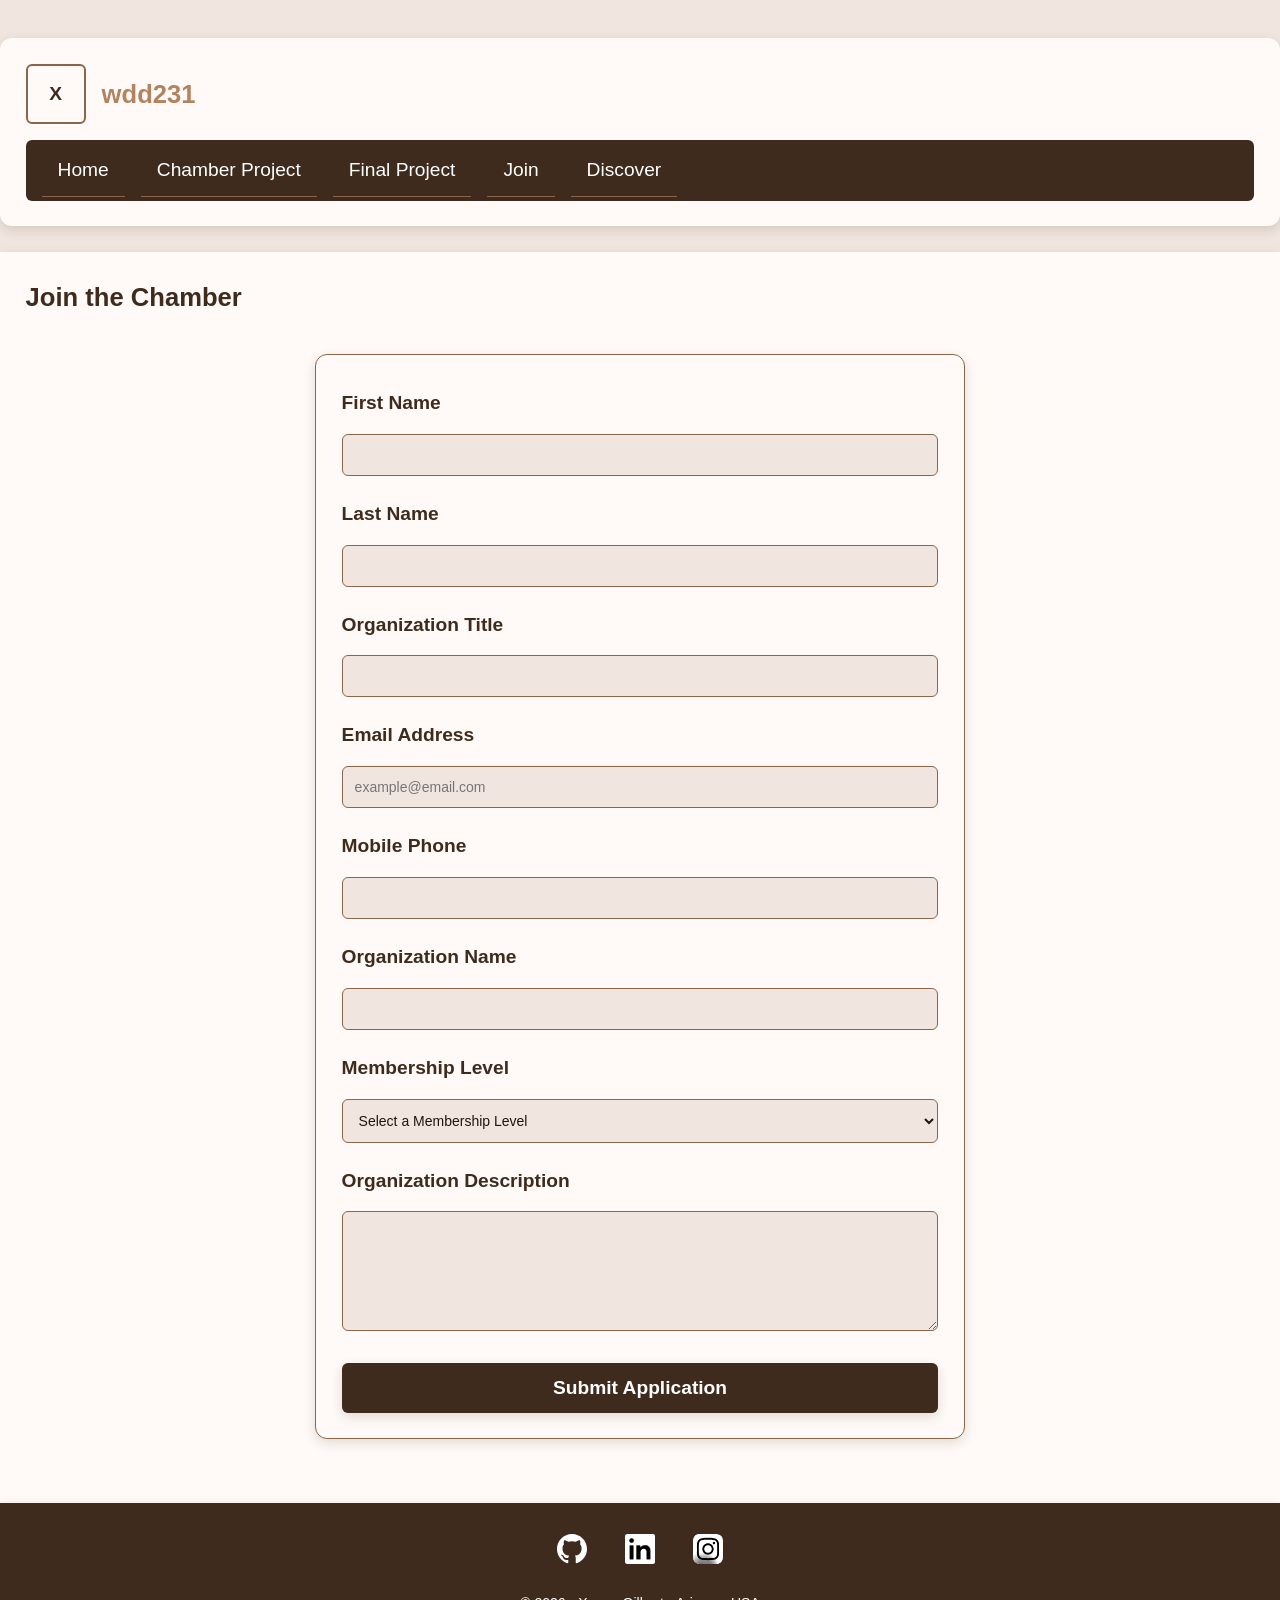
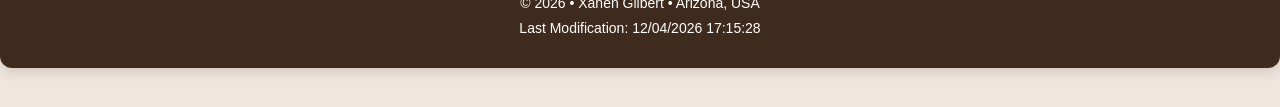
<file: chamber/join.html>
<!DOCTYPE html>
<html lang="en">
<head>
    <meta charset="UTF-8">
    <meta name="viewport" content="width=device-width, initial-scale=1.0">
    <link rel="preconnect" href="https://fonts.googleapis.com">
    <link rel="preconnect" href="https://fonts.gstatic.com" crossorigin>
    <link href="https://fonts.googleapis.com/css2?family=Oswald:wght@200..700&family=Roboto+Mono:ital,wght@0,100..700;1,100..700&display=swap" rel="stylesheet">
    <meta name="description" content="This is the index.html file for the WDD231 project. It contains the basic structure of the website, including the header, main content, and footer.">
    <link rel="stylesheet" href="styles/directory-large.css">
    <link rel="stylesheet" href="styles/index_chamber.css">
    <meta name="author" content="Xane Gilbert">
    <link rel="icon" href="images/favicon.ico">
    <script src="scripts/weather.js" defer></script>
    <script src="../scripts/base.js" defer></script>
    <script src="scripts/directory.js" defer></script>
    <script src="scripts/spotlight.js" defer></script>
    <script src="scripts/join.js" defer></script>
    <meta property="og:title" content="Chamber Project Directory for Local Businesses">
    <meta property="og:description" content="Explore local businesses, events, weather updates, and community resources in this chamber directory project.">
    <meta property="og:url" content="https://xanamal/chamber/directory.html">
    <meta property="og:image" content="https://xanamal.github.io/wdd231/chamber/images/chamber-preview.jpg">

    <title>Join and Support the Chamber</title>
</head>
<body>
    
    <header>

        <div class="site-branding">
            <div class="logo">X</div>
            <span>wdd231</span>
        </div>


        <nav id="navigation">
            <button id="menu" aria-label="Open navigation"></button>
            <ul>
                <li><a href="index.html">Home</a></li>
                <li><a href="directory.html">Chamber Project</a></li>
                <li><a href="#">Final Project</a></li>
                <li><a href="join.html">Join</a></li>
                <li><a href="discover.html">Discover</a></li>
            </ul>
        </nav>
    </header>



    <main>
        <h1>Join the Chamber</h1>

    <form method="get" action="thankyou.html">

        <label for="fname">First Name</label>
        <input
            type="text"
            id="fname"
            name="fname"
            title="Enter your first name using at least two letters, spaces, or hyphens."
            autocomplete="given-name"
            required
        >

        <label for="lname">Last Name</label>
        <input
            type="text"
            id="lname"
            name="lname"
            title="Enter your last name using at least two letters, spaces, or hyphens."
            autocomplete="family-name"
            required
        >

        <label for="orgtitle">Organization Title</label>
        <input
            type="text"
            id="orgtitle"
            name="orgtitle"
            autocomplete="organization-title"
            title="Enter your organization title using at least seven letters, spaces, or hyphens."
            pattern="[A-Za-z\s\-]{7,}"
        >

        <label for="email">Email Address</label>
        <input
            type="email"
            id="email"
            name="email"
            autocomplete="email"
            title="Enter a valid email address."
            placeholder="example@email.com"
            required
        >

        <label for="phone">Mobile Phone</label>
        <input
            type="tel"
            id="phone"
            name="phone"
            autocomplete="tel"
            title="Enter a valid mobile phone number."
            required
        >

        <label for="orgname">Organization Name</label>
        <input
            type="text"
            id="orgname"
            name="orgname"
            title="Enter your organization name using at least two letters, spaces, or hyphens."
            autocomplete="organization"
            required
        >

        <label for="membership">Membership Level</label>
        <select id="membership" name="membership" required>
            <option value="">Select a Membership Level</option>
            <option value="np">NP Membership</option>
            <option value="bronze">Bronze Membership</option>
            <option value="silver">Silver Membership</option>
            <option value="gold">Gold Membership</option>
        </select>

        <label for="description">Organization Description</label>
        <textarea
            id="description"
            name="description"
            rows="5"
            title="Describe your organization."
        ></textarea>

        <input
            type="hidden"
            id="timestamp"
            name="timestamp"
            value=""
        >

        <button type="submit">Submit Application</button>

    </form>

    </main>




    <footer>
        <div class="socials">
            <a href="https://github.com/xanamal" target="_blank">
            <img src="../images/github_logo.svg" alt="GitHub Icon">
        </a>

        <a href="www.linkedin.com/in/xanen-gilbert-a3b019311" target="_blank">
            <img src="../images/linkedin.webp" alt="LinkedIn Icon">
        </a>

        <a href="https://www.instagram.com/xanen_gilbert/" target="_blank">
            <img src="../images/insta_logo.svg" alt="Instagram Icon">
        </a>
        </div>

        <p>&copy; <span id="currentyear"></span> • Xanen Gilbert • Arizona, USA</p>
        <p>Last Modification: <span id="lastModified"></span></p>
    </footer>

</body>
</html>
</file>
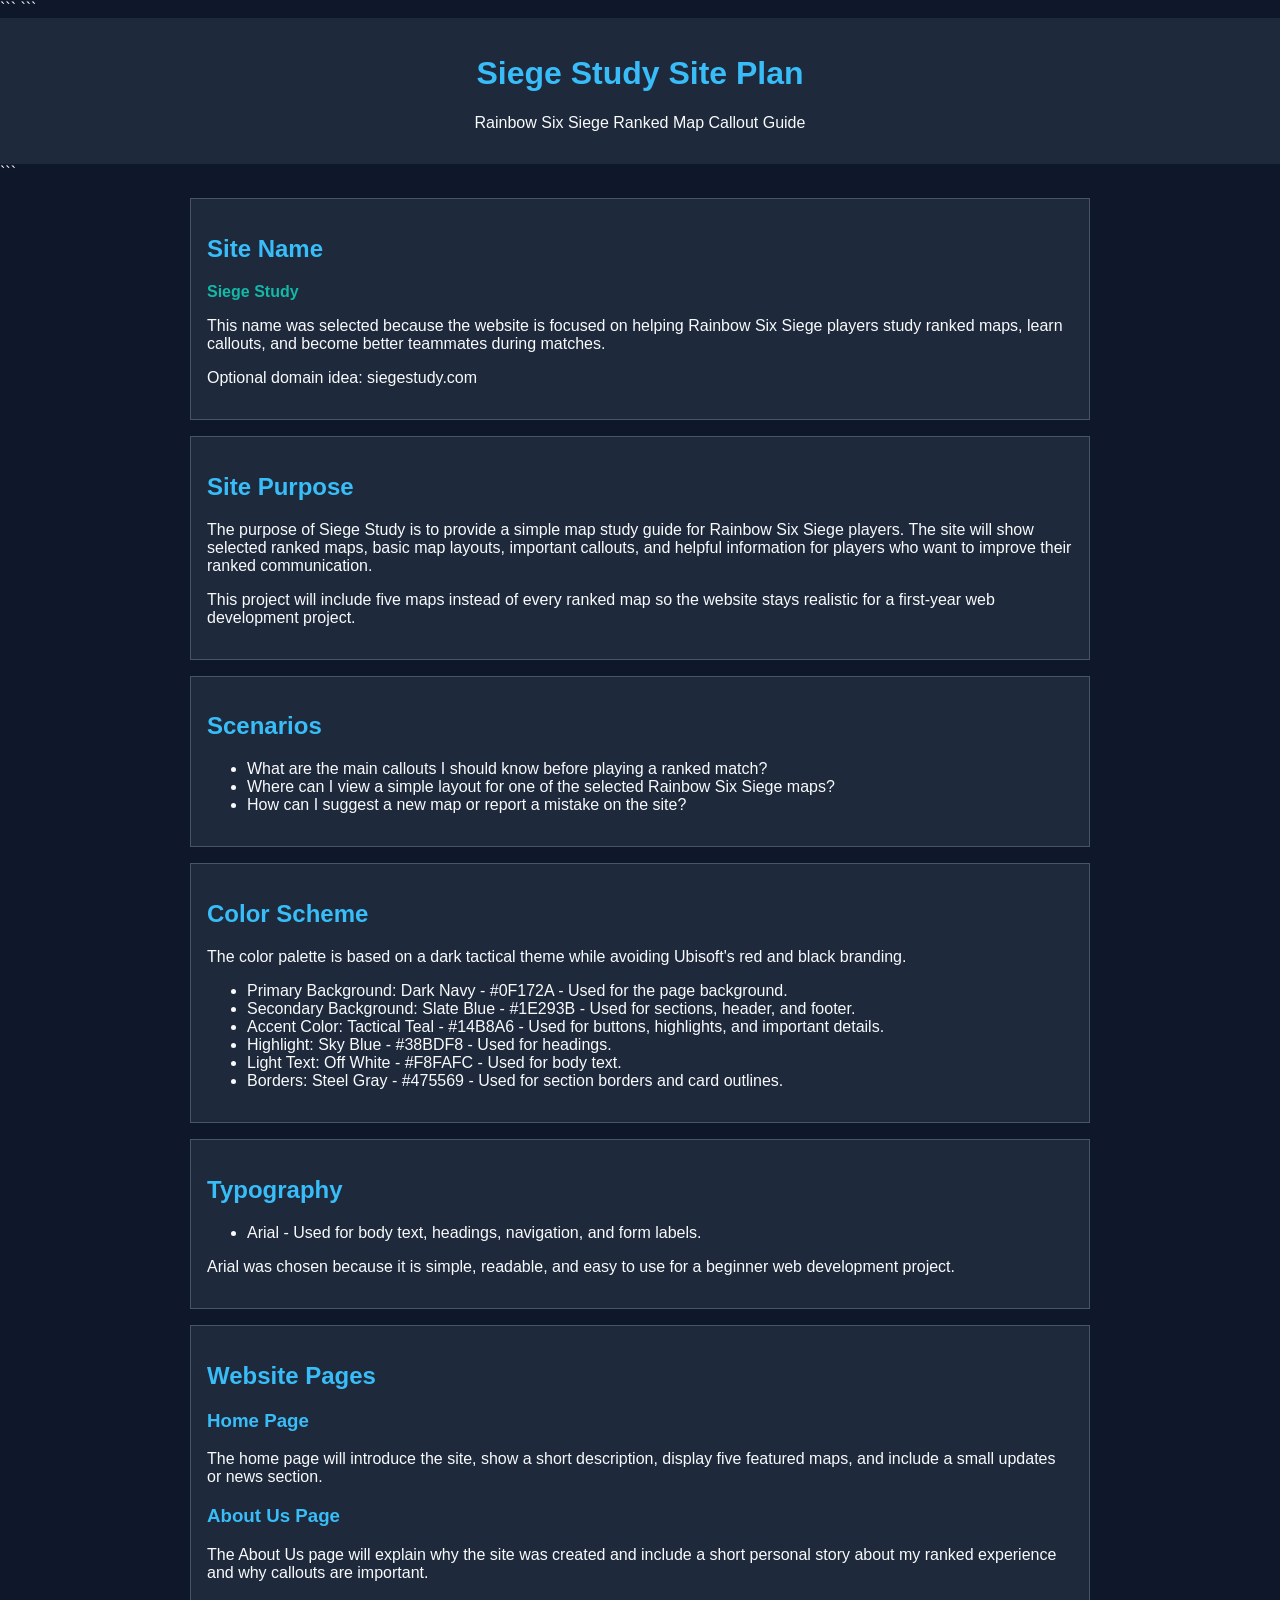
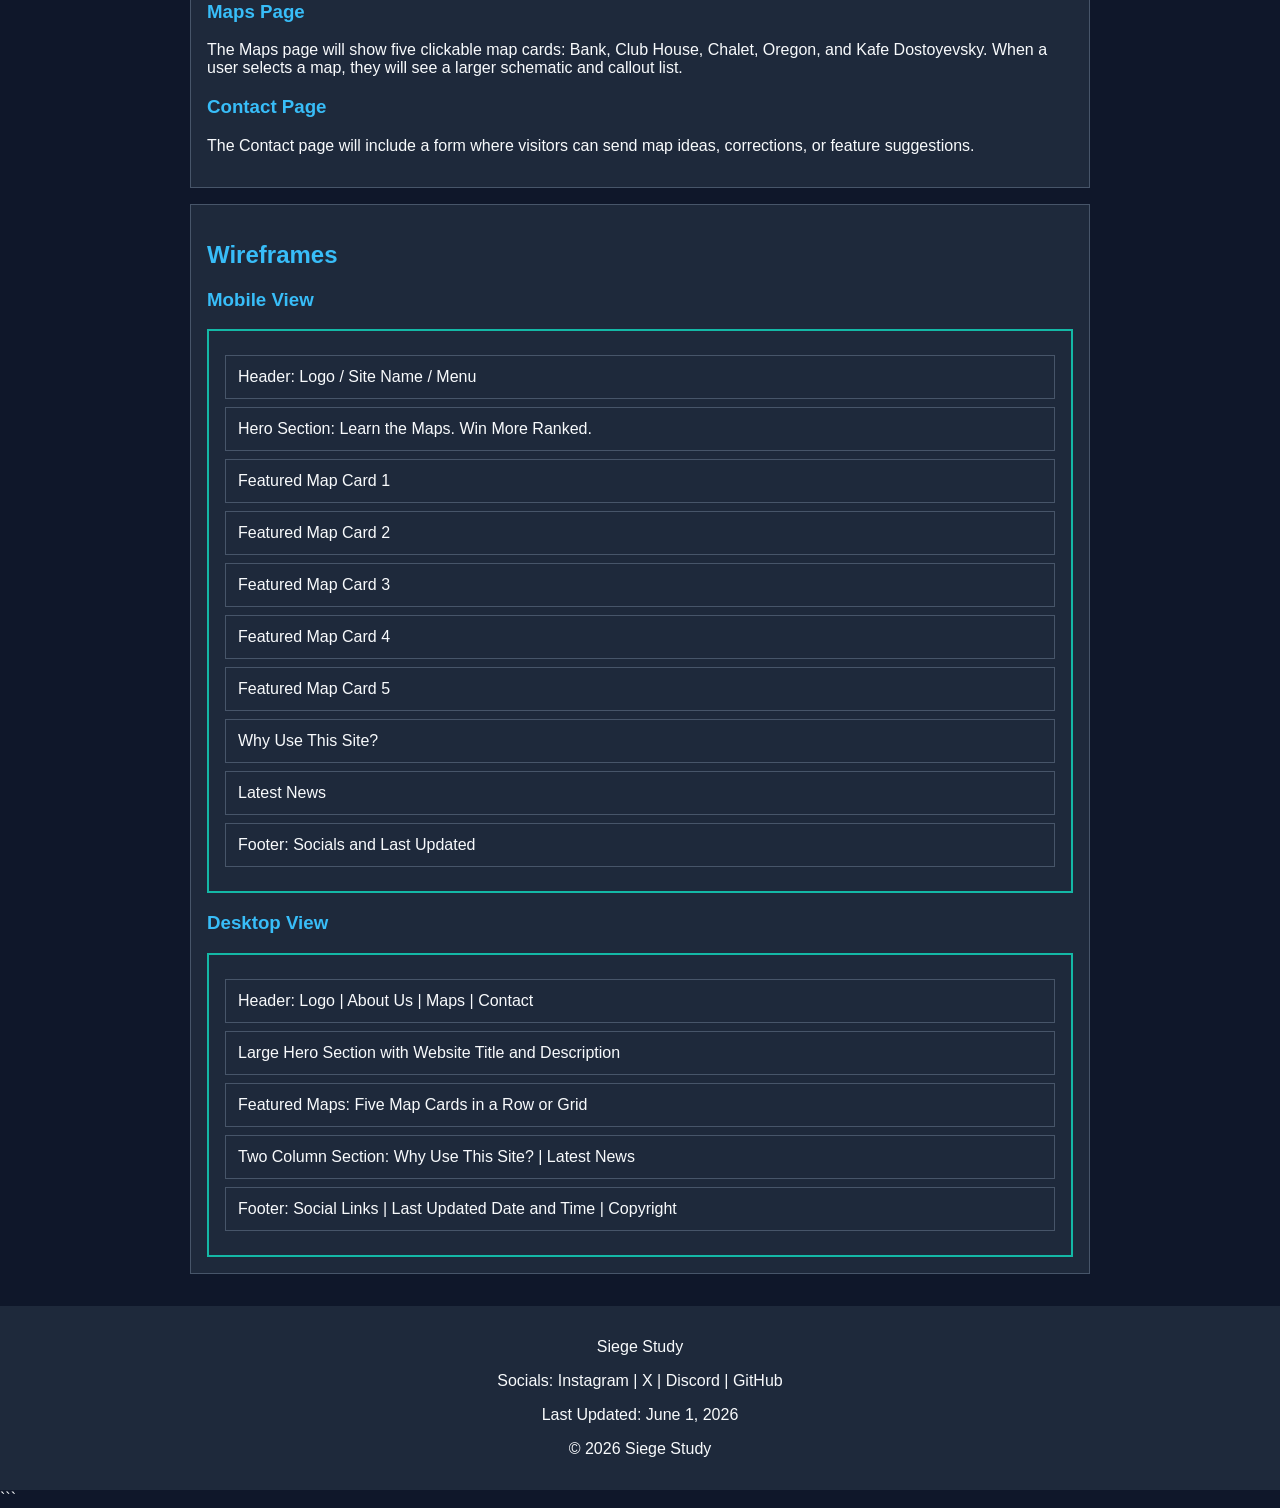
<file: final/site_plan.html>
<!DOCTYPE html>

<html lang="en">
<head>
    <meta charset="UTF-8">
    <meta name="viewport" content="width=device-width, initial-scale=1.0">
    <title>Siege Study Site Plan</title>

```
<style>
    body {
        font-family: Arial, sans-serif;
        background-color: #0F172A;
        color: #F8FAFC;
        margin: 0;
        padding: 0;
    }

    header, footer {
        background-color: #1E293B;
        padding: 1rem;
        text-align: center;
    }

    main {
        padding: 1rem;
        max-width: 900px;
        margin: 0 auto;
    }

    section {
        border: 1px solid #475569;
        margin-bottom: 1rem;
        padding: 1rem;
        background-color: #1E293B;
    }

    h1, h2, h3 {
        color: #38BDF8;
    }

    .accent {
        color: #14B8A6;
        font-weight: bold;
    }

    .wireframe {
        border: 2px solid #14B8A6;
        padding: 1rem;
        margin-top: 1rem;
    }

    .box {
        border: 1px solid #475569;
        padding: .75rem;
        margin: .5rem 0;
    }
</style>
```

</head>

<body>
    <header>
        <h1>Siege Study Site Plan</h1>
        <p>Rainbow Six Siege Ranked Map Callout Guide</p>
    </header>

```
<main>
    <section>
        <h2>Site Name</h2>
        <p><span class="accent">Siege Study</span></p>
        <p>
            This name was selected because the website is focused on helping Rainbow Six Siege players study ranked maps,
            learn callouts, and become better teammates during matches.
        </p>
        <p>Optional domain idea: siegestudy.com</p>
    </section>

    <section>
        <h2>Site Purpose</h2>
        <p>
            The purpose of Siege Study is to provide a simple map study guide for Rainbow Six Siege players.
            The site will show selected ranked maps, basic map layouts, important callouts, and helpful information
            for players who want to improve their ranked communication.
        </p>
        <p>
            This project will include five maps instead of every ranked map so the website stays realistic for a
            first-year web development project.
        </p>
    </section>

    <section>
        <h2>Scenarios</h2>
        <ul>
            <li>What are the main callouts I should know before playing a ranked match?</li>
            <li>Where can I view a simple layout for one of the selected Rainbow Six Siege maps?</li>
            <li>How can I suggest a new map or report a mistake on the site?</li>
        </ul>
    </section>

    <section>
        <h2>Color Scheme</h2>
        <p>The color palette is based on a dark tactical theme while avoiding Ubisoft's red and black branding.</p>
        <ul>
            <li>Primary Background: Dark Navy - #0F172A - Used for the page background.</li>
            <li>Secondary Background: Slate Blue - #1E293B - Used for sections, header, and footer.</li>
            <li>Accent Color: Tactical Teal - #14B8A6 - Used for buttons, highlights, and important details.</li>
            <li>Highlight: Sky Blue - #38BDF8 - Used for headings.</li>
            <li>Light Text: Off White - #F8FAFC - Used for body text.</li>
            <li>Borders: Steel Gray - #475569 - Used for section borders and card outlines.</li>
        </ul>
    </section>

    <section>
        <h2>Typography</h2>
        <ul>
            <li>Arial - Used for body text, headings, navigation, and form labels.</li>
        </ul>
        <p>
            Arial was chosen because it is simple, readable, and easy to use for a beginner web development project.
        </p>
    </section>

    <section>
        <h2>Website Pages</h2>

        <h3>Home Page</h3>
        <p>
            The home page will introduce the site, show a short description, display five featured maps,
            and include a small updates or news section.
        </p>

        <h3>About Us Page</h3>
        <p>
            The About Us page will explain why the site was created and include a short personal story about my
            ranked experience and why callouts are important.
        </p>

        <h3>Maps Page</h3>
        <p>
            The Maps page will show five clickable map cards: Bank, Club House, Chalet, Oregon, and Kafe Dostoyevsky.
            When a user selects a map, they will see a larger schematic and callout list.
        </p>

        <h3>Contact Page</h3>
        <p>
            The Contact page will include a form where visitors can send map ideas, corrections, or feature suggestions.
        </p>
    </section>

    <section>
        <h2>Wireframes</h2>

        <h3>Mobile View</h3>
        <div class="wireframe">
            <div class="box">Header: Logo / Site Name / Menu</div>
            <div class="box">Hero Section: Learn the Maps. Win More Ranked.</div>
            <div class="box">Featured Map Card 1</div>
            <div class="box">Featured Map Card 2</div>
            <div class="box">Featured Map Card 3</div>
            <div class="box">Featured Map Card 4</div>
            <div class="box">Featured Map Card 5</div>
            <div class="box">Why Use This Site?</div>
            <div class="box">Latest News</div>
            <div class="box">Footer: Socials and Last Updated</div>
        </div>

        <h3>Desktop View</h3>
        <div class="wireframe">
            <div class="box">Header: Logo | About Us | Maps | Contact</div>
            <div class="box">Large Hero Section with Website Title and Description</div>
            <div class="box">Featured Maps: Five Map Cards in a Row or Grid</div>
            <div class="box">Two Column Section: Why Use This Site? | Latest News</div>
            <div class="box">Footer: Social Links | Last Updated Date and Time | Copyright</div>
        </div>
    </section>
</main>

<footer>
    <p>Siege Study</p>
    <p>Socials: Instagram | X | Discord | GitHub</p>
    <p>Last Updated: June 1, 2026</p>
    <p>&copy; 2026 Siege Study</p>
</footer>
```

</body>
</html>
</file>
<file: chamber/styles/directory-large.css>
@media (min-width: 700px) {
  #menu {
    display: none;
  }

  #navigation {
    display: flex;
    flex-direction: row;
  }

  .home-grid {
    grid-template-columns: 2fr 1fr;
  }

  .course-buttons {
    grid-template-columns: repeat(3, 1fr);
  }

  .course-list {
    grid-template-columns: repeat(3, 1fr);
  }
}
</file>
<file: chamber/styles/index_chamber.css>
/*=================
    CSS Variables / Color Theme
=================*/
:root {
  --color-dark: #3f2b1d;
  --color-primary: #b2835e;
  --color-secondary: #c19c7e;
  --color-accent: #d1b59e;
  --color-soft: #e0cdbf;
  --color-light: #f0e6df;

  --color-text: #1f160f;
  --color-text-light: #ffffff;
  --color-card: #fffaf7;
  --color-border: #8a6549;

  --max-width: 1100px;

  --space-xs: clamp(0.35rem, 1vw, 0.5rem);
  --space-sm: clamp(0.5rem, 1.5vw, 1rem);
  --space-md: clamp(1rem, 2vw, 2rem);
  --space-lg: clamp(2rem, 3vw, 3rem);

  --font-small: clamp(0.875rem, 1vw, 1rem);
  --font-medium: clamp(1rem, 1.5vw, 1.25rem);
  --font-large: clamp(1.25rem, 2vw, 2rem);
  --font-xlarge: clamp(1.5rem, 3vw, 3rem);

  --radius-sm: 6px;
  --radius-md: 12px;

  --shadow-soft: 0 4px 12px rgba(63, 43, 29, 0.15);

}


/*=================
    Global Styles
=================*/

*{
    box-sizing: border-box;
}

body {
    margin: 0;
    background-color: var(--color-light);
    font-family: Arial, Helvetica, sans-serif;
    color: var(--color-text);
    font-size: var(--font-medium);
    line-height: 1.5;

    min-height: 100vh;
    display: flex;
    flex-direction: column;
}

header,
main,
footer {
    width: 100%;
    margin: 0 auto;
    padding-inline: 1rem;
}

/*=================
    Header Styles
=================*/


header {
    margin-top: var(--space-lg);
    background: var(--color-card);
    padding: var(--space-md);
    border-radius: var(--radius-md); 
    box-shadow: var(--shadow-soft);
}

.site-branding {
    display: flex;
    align-items: center;
    gap: var(--space-sm);
}

.logo {
    width: clamp(40px, 5vw, 60px);
    height: clamp(40px, 5vw, 60px);
    border: 2px solid var(--color-border);
    display: grid;
    place-items: center;
    font-weight: bold;
    color: var(--color-dark);
    border-radius: var(--radius-sm);
}

.site-branding span {
    font-size: var(--font-large);
    font-weight: 700;
    color: var(--color-primary);
}

/*=================
    Navigation Styles
=================*/

#menu {
    margin-left: auto;
    background: var(--color-dark);
    color: var(--color-text-light);
    border: none;
    padding: var(--space-xs) var(--space-sm);
    border-radius: var(--radius-sm);
    cursor: pointer;

}

#navigation a.active,
#navigation a[aria-current="page"] {
  background: var(--color-primary);
  color: var(--color-dark);
}

#navigation {
    display: flex;
    flex-direction: row;
    background: var(--color-dark);
    margin-top: var(--space-sm);
    border-radius: var(--radius-sm);
    overflow: hidden;
}

#navigation ul {
    display: flex;
    justify-content: center;
    align-items: center;
    gap: var(--space-sm);
    list-style: none;
    margin: 0;
    padding: var(--space-sm);
}

#navigation a {
    color: var(--color-text-light);
    text-decoration: none;
    padding: var(--space-sm);
    border-bottom: 1px solid var(--color-border);
}

#navigation a:hover {
    background: var(--color-primary);
    color: var(--color-dark);
}

/*=================
    Main Styles
=================*/


main {
  background: var(--color-card);
  padding: var(--space-md);
  box-shadow: var(--shadow-soft);
  margin-top: var(--space-md);

  flex: 1;
}

h1 {
  font-size: var(--font-large);
  color: var(--color-dark);
  margin: 0 0 var(--space-md);
}

h2 {
  color: var(--color-dark);
}

/* Hero Section */



.cta-button {
  position: absolute;
  right: 1rem;
  bottom: 1rem;
  background: var(--color-dark);
  color: var(--color-text-light);
  padding: 0.75rem 1rem;
  border-radius: var(--radius-sm);
  text-decoration: none;
  font-weight: 700;
}

.cta-button:hover {
  background: var(--color-primary);
  color: var(--color-dark);
}

.hero {
  position: relative;
  width: min(100%, 1100px);
  margin: 0 auto var(--space-lg);
}

.hero img {
  width: 100%;
  height: clamp(200px, 40vw, 400px);
  object-fit: cover;
  display: block;
  border-radius: var(--radius-md);
}

/*=================
    Join Form Styles
=================*/

form {
  max-width: 650px;
  margin: var(--space-lg) auto;
  padding: var(--space-md);
  background: var(--color-card);
  border: 1px solid var(--color-border);
  border-radius: var(--radius-md);
  box-shadow: var(--shadow-soft);
  display: grid;
  gap: var(--space-sm);
}

form label {
  font-weight: 700;
  color: var(--color-dark);
  margin-top: var(--space-xs);
}

form input,
form select,
form textarea {
  width: 100%;
  padding: 0.75rem;
  font-size: var(--font-small);
  color: var(--color-text);
  background: var(--color-light);
  border: 1px solid var(--color-border);
  border-radius: var(--radius-sm);
}

form input:focus,
form select:focus,
form textarea:focus {
  outline: 3px solid var(--color-accent);
  border-color: var(--color-dark);
  background: #ffffff;
}

form textarea {
  resize: vertical;
  min-height: 120px;
}

form button {
  margin-top: var(--space-sm);
  padding: 0.85rem 1rem;
  font-size: var(--font-medium);
  font-weight: 700;
  color: var(--color-text-light);
  background: var(--color-dark);
  border: none;
  border-radius: var(--radius-sm);
  cursor: pointer;
  box-shadow: var(--shadow-soft);
}

form button:hover {
  background: var(--color-primary);
}

form button:active {
  transform: scale(0.98);
}

/* Top 3 cards */

.home-info {
  display: grid;
  grid-template-columns: repeat(auto-fit, minmax(220px, 1fr));
  gap: var(--space-sm);
  margin-bottom: var(--space-lg);
}

.info-card {
  background: var(--color-light);
  border: 1px solid var(--color-dark);
  border-radius: var(--radius-md);
  padding: 1rem;
  box-shadow: var(--shadow-soft);
  min-height: 130px;
}

.info-card h2 {
  font-size: 1.1rem;
  margin: 0 0 0.5rem;
  background: var(--color-dark);
  color: var(--color-text-light);
  padding: 0.5rem;
  border-radius: var(--radius-sm);
  text-align: center;
}

.info-card p {
  font-size: 0.95rem;
  margin: 0.5rem 0 0;
  text-align: center;
}

/* Members Section */

.members-section {
  margin-top: var(--space-md);
}

.members-section h2 {
  text-align: center;
  margin-bottom: var(--space-sm);
}

.view-buttons {
  text-align: center;
  margin-bottom: 1rem;
}

.view-buttons button {
  padding: 0.6rem 1rem;
  margin: 0.25rem;
  cursor: pointer;
  border: none;
  border-radius: var(--radius-sm);
  background: var(--color-dark);
  color: var(--color-text-light);
  font-weight: 700;
}

.view-buttons button:hover {
  background: var(--color-primary);
  color: var(--color-dark);
}

/*spotlight section*/

#spotlights {
  display: grid;
  gap: 1rem;
}

.spotlight-card {
  background: white;
  border: 1px solid var(--color-border);
  border-radius: var(--radius-md);
  padding: 1rem;
  text-align: center;
  box-shadow: var(--shadow-soft);
}

.spotlight-card img {
  width: 100px;
  height: 100px;
  object-fit: contain;
  margin-bottom: 0.5rem;
}

.spotlight-card h3 {
  margin: 0.5rem 0;
}

.spotlight-card a {
  display: inline-block;
  margin-top: 0.5rem;
  padding: 0.5rem 0.75rem;
  background: var(--color-dark);
  color: white;
  text-decoration: none;
  border-radius: var(--radius-sm);
}

.spotlight-card a:hover {
  background: var(--color-primary);
  color: var(--color-dark);
}

/* Grid View */

#members.grid {
  display: grid;
  grid-template-columns: repeat(auto-fit, minmax(220px, 1fr));
  gap: 1rem;
}

.member-card {
  background: #ffffff;
  padding: 0.9rem;
  border: 1px solid var(--color-accent);
  border-radius: var(--radius-md);
  text-align: center;
  box-shadow: var(--shadow-soft);
  transition: transform 0.2s ease, box-shadow 0.2s ease;
}

.member-card:hover {
  transform: translateY(-3px);
  box-shadow: 0 6px 16px rgba(63, 43, 29, 0.2);
}

.member-card img {
  width: 95px;
  height: 95px;
  object-fit: contain;
  margin-bottom: 0.5rem;
}

.member-card h3 {
  font-size: 1.05rem;
  color: var(--color-dark);
  margin: 0.4rem 0;
}

.member-card p {
  font-size: 0.85rem;
  margin: 0.25rem 0;
}

.member-card a {
  display: inline-block;
  margin-top: 0.5rem;
  padding: 0.45rem 0.75rem;
  background: var(--color-dark);
  color: white;
  text-decoration: none;
  border-radius: var(--radius-sm);
  font-size: 0.85rem;
  font-weight: 700;
}

.member-card a:hover {
  background: var(--color-primary);
  color: var(--color-dark);
}

/* List View */

#members.list {
  display: flex;
  flex-direction: column;
  gap: 0.75rem;
}

#members.list .member-card {
  text-align: left;
  padding: 0.75rem 1rem;
}

#members.list .member-card img {
  display: none;
}

#members.list .member-card h3 {
  margin-top: 0;
}




/* =========================
   Footer
   ========================= */

footer {
  background: var(--color-dark);
  color: var(--color-text-light);
  text-align: center;
  padding: var(--space-md);
  margin-bottom: var(--space-lg);
  border-radius: 0 0 var(--radius-md) var(--radius-md);
  box-shadow: var(--shadow-soft);
}

.socials {
  display: flex;
  justify-content: center;
  gap: var(--space-lg);
  font-size: clamp(1.2rem, 3vw, 2rem);
  margin-bottom: var(--space-sm);
}

.socials a img {
  width: 30px;
  height: 30px;
  filter: invert(100%) sepia(100%) grayscale(100%) brightness(150%);
  transition: filter 0.3s ease;
}

footer p {
  margin: 0.25rem;
  font-size: var(--font-small);
}
</file>
